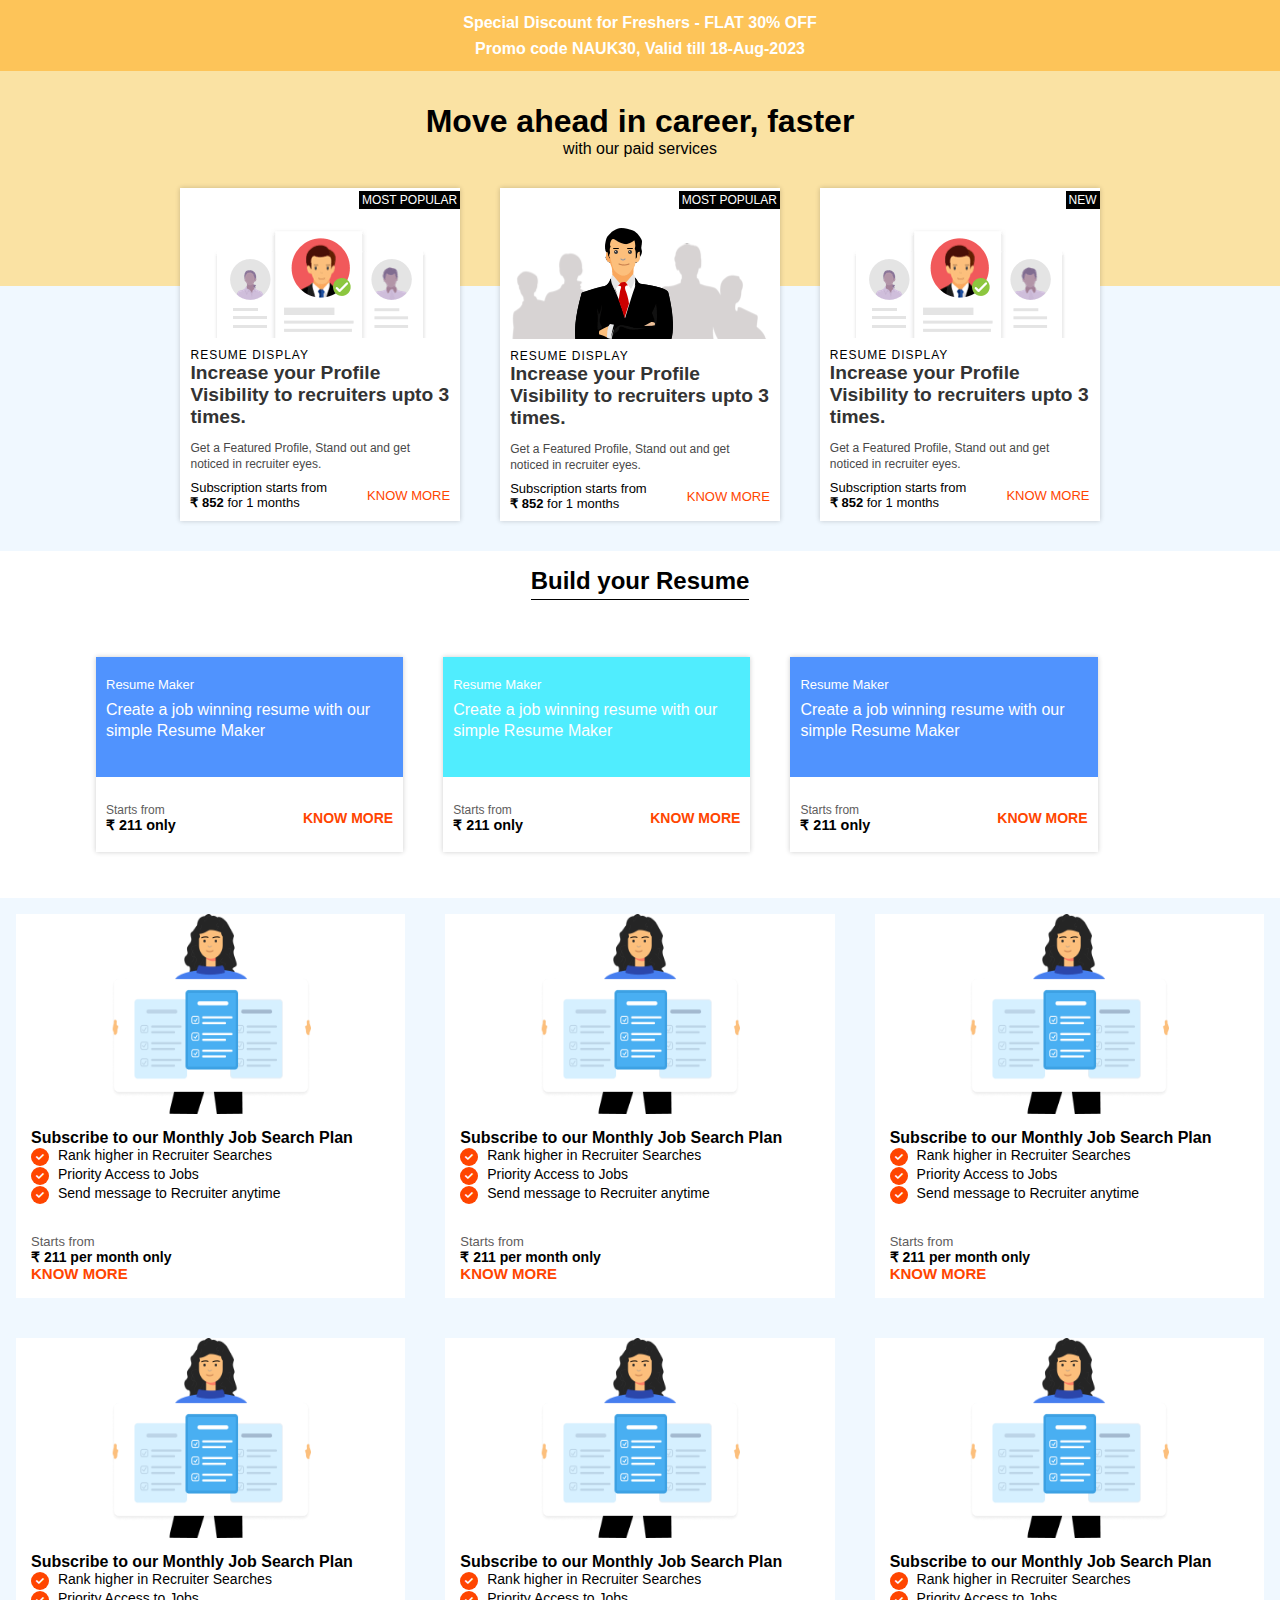
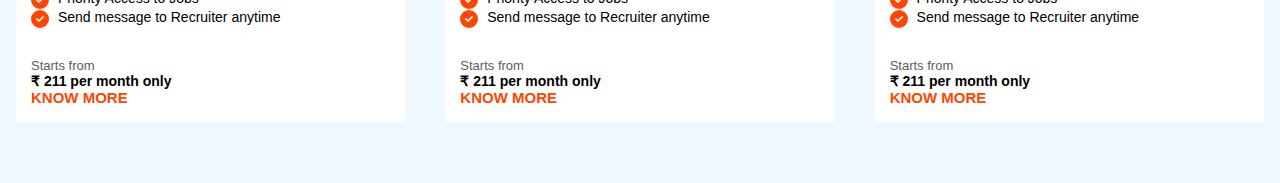
<file: index.html>
<!DOCTYPE html>
<html lang="en">

<head>
    <meta charset="UTF-8">
    <meta name="viewport" content="width=device-width, initial-scale=1.0">
    <title>Pages</title>
    <link href="https://cdn.jsdelivr.net/npm/bootstrap@5.0.2/dist/css/bootstrap.min.css" rel="stylesheet" integrity="sha384-EVSTQN3/azprG1Anm3QDgpJLIm9Nao0Yz1ztcQTwFspd3yD65VohhpuuCOmLASjC" crossorigin="anonymous">
    <link rel="stylesheet" href="https://cdnjs.cloudflare.com/ajax/libs/font-awesome/5.15.4/css/all.min.css">
    <link rel="stylesheet" href="style.css">
    <link rel="stylesheet" href="responsive.css">
</head>

<body>
    <div class="banner">
        <p>Special Discount for Freshers - FLAT 30% OFF</p>
        <p>Promo code NAUK30, Valid till 18-Aug-2023</p>
    </div>

    <div class="card-div1">
        <h1>Move ahead in career, faster</h1>
        <p>with our paid services</p>
    </div>

    <div class="product">
        <div class="cards-container">
            <div class="card-container">
                <div class="card card1" onclick="window.location.href='./combo-pack.html'">
                    <div class="card-img">
                        <img src="./assets/resumeDisplay.c7a649c3.png" alt="" class="img-fluid">
                        <div class="tag">
                            MOST POPULAR
                        </div>
                    </div>
                    <div class="card-title">
                        <p class="title">RESUME DISPLAY</p>
                        <h5>Increase your Profile Visibility to recruiters upto 3 times.</h5>
                        <p class="para">Get a Featured Profile, Stand out and get noticed in recruiter eyes.</p>
    
                        <div class="card-description">
                            <div>
                                <p>Subscription starts from</p>
                                <p><span>₹ 852</span> for 1 months</p>
                            </div>
                            <div>
                                <a href="">KNOW MORE</a>
                            </div>
                        </div>
                    </div>
    
                </div>
                <div class="card card2" onclick="window.location.href='./new-combo.html'">
                    <div class="card-img">
                        <img src="./assets/priorityApp.4d581f13.png" alt="" class="img-fluid">
                        <div class="tag">
                            MOST POPULAR
                        </div>
                    </div>
                    <div class="card-title">
                        <p class="title">RESUME DISPLAY</p>
                        <h5>Increase your Profile Visibility to recruiters upto 3 times.</h5>
                        <p class="para">Get a Featured Profile, Stand out and get noticed in recruiter eyes.</p>
    
                        <div class="card-description">
                            <div>
                                <p>Subscription starts from</p>
                                <p><span>₹ 852</span> for 1 months</p>
                            </div>
                            <div>
                                <a href="">KNOW MORE</a>
                            </div>
                        </div>
                    </div>
    
                </div>
                <div class="card card1" onclick="window.location.href='./new-combo.html'">
                    <div class="card-img">
                        <img src="./assets/resumeDisplay.c7a649c3.png" alt="" class="img-fluid">
                        <div class="tag">
                            NEW
                        </div>
                    </div>
                    <div class="card-title">
                        <p class="title">RESUME DISPLAY</p>
                        <h5>Increase your Profile Visibility to recruiters upto 3 times.</h5>
                        <p class="para">Get a Featured Profile, Stand out and get noticed in recruiter eyes.</p>
    
                        <div class="card-description">
                            <div>
                                <p>Subscription starts from</p>
                                <p><span>₹ 852</span> for 1 months</p>
                            </div>
                            <div>
                                <a href="">KNOW MORE</a>
                            </div>
                        </div>
                    </div>
    
                </div>
            </div>
        </div>
    </div>  

    <div class="resume-div1">
        <p>Build your Resume</p>
    </div>

    <div class="resume">
        <div class="resumes-container">
            <div class="resume-container">
                <div class="resume-card">
                    <div class="resume-img">
                        <div class="resume-color"></div>
                        <div class="resume-tag">
                            <p>Resume Maker</p>
                            <h6>Create a job winning resume with our simple Resume Maker</h6>
                        </div>
                    </div>
                    <div class="resume-desc">
                        <div>
                            <p>Starts from</p>
                            <h6>₹ 211 only</h6>
                        </div>
                        <div>
                            <a href="">KNOW MORE</a>
                        </div>
                    </div>
                </div>

                <div class="resume-card">
                    <div class="resume-img">
                        <div class="resume-color resume-card2"></div>
                        <div class="resume-tag">
                            <p>Resume Maker</p>
                            <h6>Create a job winning resume with our simple Resume Maker</h6>
                        </div>
                    </div>
                    <div class="resume-desc">
                        <div>
                            <p>Starts from</p>
                            <h6>₹ 211 only</h6>
                        </div>
                        <div>
                            <a href="">KNOW MORE</a>
                        </div>
                    </div>
                </div>

                <div class="resume-card">
                    <div class="resume-img">
                        <div class="resume-color "></div>
                        <div class="resume-tag">
                            <p>Resume Maker</p>
                            <h6>Create a job winning resume with our simple Resume Maker</h6>
                        </div>
                    </div>
                    <div class="resume-desc">
                        <div>
                            <p>Starts from</p>
                            <h6>₹ 211 only</h6>
                        </div>
                        <div>
                            <a href="">KNOW MORE</a>
                        </div>
                    </div>
                </div>

            </div>
        </div>
    </div>


    <div class="jobs">
        <div class="jobs-container">
            <div class="job-card">
                <div class="job-imgDiv">
                    <img src="./assets/subscriptionWidget.d8278767.png" alt="" class="img-fluid">
                </div>
                <div class="job-desc">
                    <h4>Subscribe to our Monthly Job Search Plan</h4>
                    <p><i class="fas fa-check"></i> Rank higher in Recruiter Searches</p>
                    <p><i class="fas fa-check"></i> Priority Access to Jobs</p>
                    <p><i class="fas fa-check"></i> Send message to Recruiter anytime</p>
                </div>
                <div class="job-price">
                    <p>Starts from</p>
                    <h6>₹ 211 per month only</h6>

                    <a href="">KNOW MORE</a>
                </div>
            </div>

            <div class="job-card">
                <div class="job-imgDiv">
                    <img src="./assets/subscriptionWidget.d8278767.png" alt="" class="img-fluid">
                </div>
                <div class="job-desc">
                    <h4>Subscribe to our Monthly Job Search Plan</h4>
                    <p><i class="fas fa-check"></i> Rank higher in Recruiter Searches</p>
                    <p><i class="fas fa-check"></i> Priority Access to Jobs</p>
                    <p><i class="fas fa-check"></i> Send message to Recruiter anytime</p>
                </div>
                <div class="job-price">
                    <p>Starts from</p>
                    <h6>₹ 211 per month only</h6>

                    <a href="">KNOW MORE</a>
                </div>
            </div>

            <div class="job-card">
                <div class="job-imgDiv">
                    <img src="./assets/subscriptionWidget.d8278767.png" alt="" class="img-fluid">
                </div>
                <div class="job-desc">
                    <h4>Subscribe to our Monthly Job Search Plan</h4>
                    <p><i class="fas fa-check"></i> Rank higher in Recruiter Searches</p>
                    <p><i class="fas fa-check"></i> Priority Access to Jobs</p>
                    <p><i class="fas fa-check"></i> Send message to Recruiter anytime</p>
                </div>
                <div class="job-price">
                    <p>Starts from</p>
                    <h6>₹ 211 per month only</h6>

                    <a href="">KNOW MORE</a>
                </div>
            </div>

            <div class="job-card">
                <div class="job-imgDiv">
                    <img src="./assets/subscriptionWidget.d8278767.png" alt="" class="img-fluid">
                </div>
                <div class="job-desc">
                    <h4>Subscribe to our Monthly Job Search Plan</h4>
                    <p><i class="fas fa-check"></i> Rank higher in Recruiter Searches</p>
                    <p><i class="fas fa-check"></i> Priority Access to Jobs</p>
                    <p><i class="fas fa-check"></i> Send message to Recruiter anytime</p>
                </div>
                <div class="job-price">
                    <p>Starts from</p>
                    <h6>₹ 211 per month only</h6>

                    <a href="">KNOW MORE</a>
                </div>
            </div>

            <div class="job-card">
                <div class="job-imgDiv">
                    <img src="./assets/subscriptionWidget.d8278767.png" alt="" class="img-fluid">
                </div>
                <div class="job-desc">
                    <h4>Subscribe to our Monthly Job Search Plan</h4>
                    <p><i class="fas fa-check"></i> Rank higher in Recruiter Searches</p>
                    <p><i class="fas fa-check"></i> Priority Access to Jobs</p>
                    <p><i class="fas fa-check"></i> Send message to Recruiter anytime</p>
                </div>
                <div class="job-price">
                    <p>Starts from</p>
                    <h6>₹ 211 per month only</h6>

                    <a href="">KNOW MORE</a>
                </div>
            </div>

            <div class="job-card">
                <div class="job-imgDiv">
                    <img src="./assets/subscriptionWidget.d8278767.png" alt="" class="img-fluid">
                </div>
                <div class="job-desc">
                    <h4>Subscribe to our Monthly Job Search Plan</h4>
                    <p><i class="fas fa-check"></i> Rank higher in Recruiter Searches</p>
                    <p><i class="fas fa-check"></i> Priority Access to Jobs</p>
                    <p><i class="fas fa-check"></i> Send message to Recruiter anytime</p>
                </div>
                <div class="job-price">
                    <p>Starts from</p>
                    <h6>₹ 211 per month only</h6>

                    <a href="">KNOW MORE</a>
                </div>
            </div>
        </div>
    </div>


    <div style="height: 5vh;"></div>

    <script src="https://cdn.jsdelivr.net/npm/bootstrap@5.0.2/dist/js/bootstrap.bundle.min.js" integrity="sha384-MrcW6ZMFYlzcLA8Nl+NtUVF0sA7MsXsP1UyJoMp4YLEuNSfAP+JcXn/tWtIaxVXM" crossorigin="anonymous"></script>

</body>

</html>
</file>
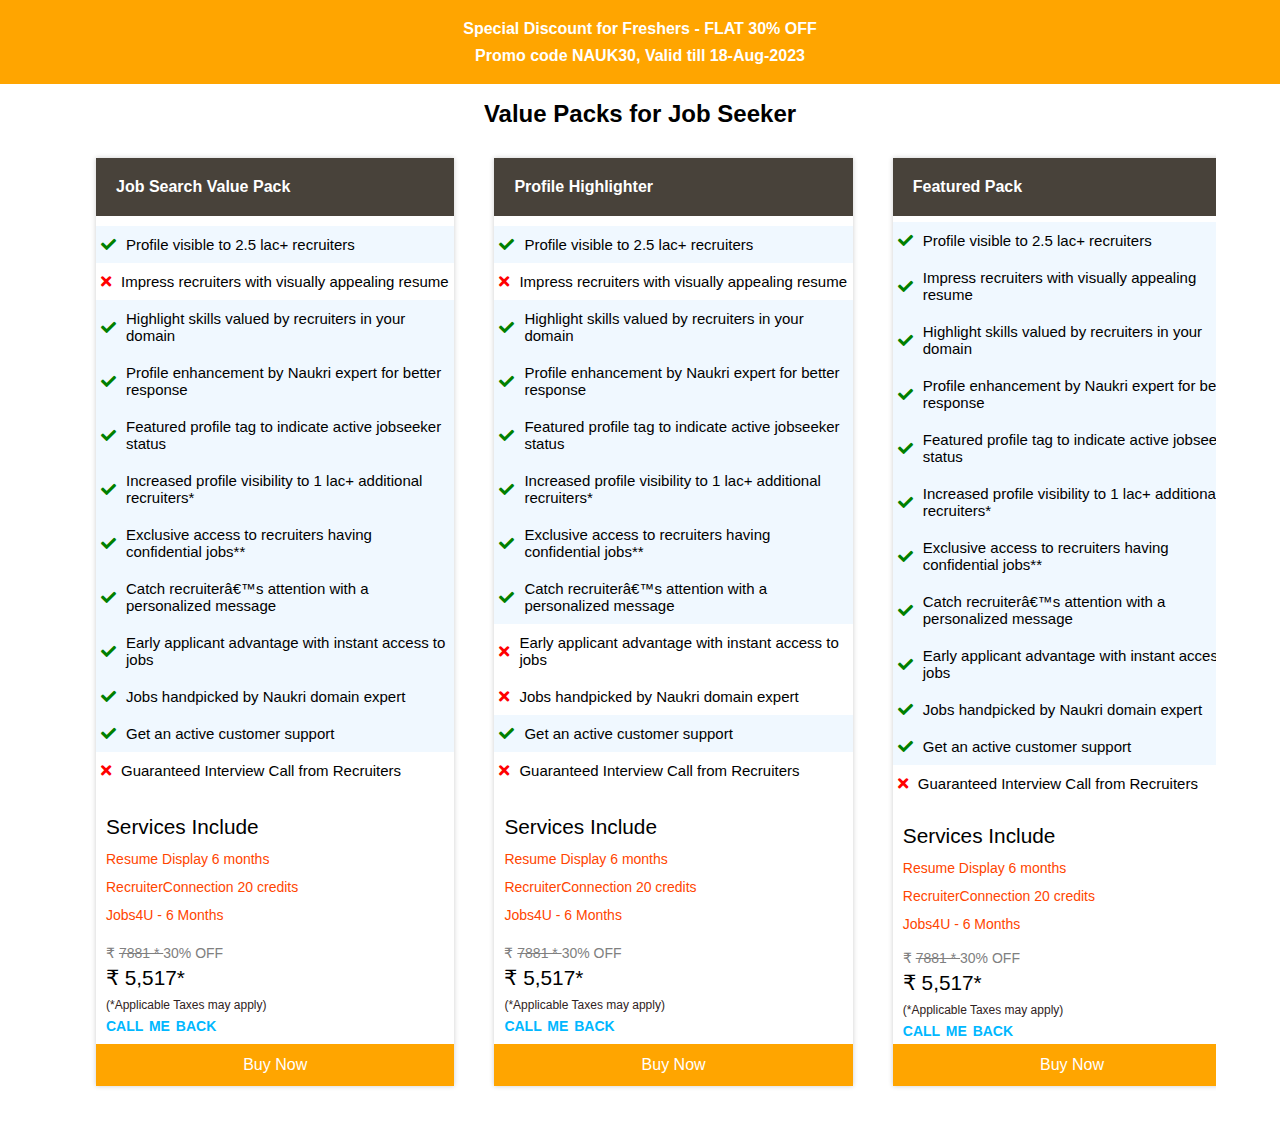
<file: combo-pack.html>
<!DOCTYPE html>
<html lang="en">
<head>
    <meta charset="UTF-8">
    <meta name="viewport" content="width=device-width, initial-scale=1.0">
    <title>Combo-pack</title>
    <link rel="stylesheet" href="https://cdnjs.cloudflare.com/ajax/libs/font-awesome/5.15.3/css/all.min.css">
    <link rel="stylesheet" href="combo-pack.css">
</head>
<body>

    <div class="banner">
        <p>Special Discount for Freshers - FLAT 30% OFF</p>
        <p>Promo code NAUK30, Valid till 18-Aug-2023</p>
    </div>

    <div class="resume">
        <h2 style="text-align: center;">Value Packs for Job Seeker</h2>
        <div class="resumes-container">
            <div class="resume-container">
                <div class="resume-card" onclick="window.location.href='./mail.html'">
                    <div class="heading">
                        <h4>Job Search Value Pack</h4>
                    </div>
                    
                    <div class="points">
                        <div class="tick-div">
                            <div class="flex">
                                <i class="fas fa-check"></i>
                                <p>Profile visible to 2.5 lac+ recruiters</p>
                            </div>
                            <div class="flex wrong">
                                <i class="fas fa-times"></i>
                                <p>Impress recruiters with visually appealing resume</p>
                            </div>
                            <div class="flex">
                                <i class="fas fa-check"></i>
                                <p>Highlight skills valued by recruiters in your domain</p>
                            </div>
                            <div class="flex">
                                <i class="fas fa-check"></i>
                                <p>Profile enhancement by Naukri expert for better response</p>
                            </div>
                            <div class="flex">
                                <i class="fas fa-check"></i>
                                <p>Featured profile tag to indicate active jobseeker status</p>
                            </div>
                            <div class="flex">
                                <i class="fas fa-check"></i>
                                <p>Increased profile visibility to 1 lac+ additional recruiters*</p>
                            </div>
                            <div class="flex">
                                <i class="fas fa-check"></i>
                                <p>Exclusive access to recruiters having confidential jobs**</p>
                            </div>
                            <div class="flex">
                                <i class="fas fa-check"></i>
                                <p>Catch recruiterâ€™s attention with a personalized message</p>
                            </div>
                            <div class="flex">
                                <i class="fas fa-check"></i>
                                <p>Early applicant advantage with instant access to jobs</p>
                            </div>
                            <div class="flex">
                                <i class="fas fa-check"></i>
                                <p>Jobs handpicked by Naukri domain expert</p>
                            </div>
                            <div class="flex">
                                <i class="fas fa-check"></i>
                                <p>Get an active customer support</p>
                            </div>
                            <div class="flex wrong">
                                <i class="fas fa-times"></i>
                                <p>Guaranteed Interview Call from Recruiters</p>
                            </div>
                        </div>
                    </div>

                    <div class="service">
                        <h2>Services Include</h2>
                        <p>Resume Display 6 months</p>
                        <p>RecruiterConnection 20 credits</p>
                        <p>Jobs4U - 6 Months</p>
                    </div>

                    <div class="pricing">
                        <p class="p1">₹ <a href="">7881 * </a> 30% OFF</p>
                        <h2>₹ 5,517*</h2>
                        <span>(*Applicable Taxes may apply)</span>
                        <p class="p2">CALL ME BACK</p>
                    </div>

                    <button>
                        Buy Now
                    </button>

                </div>

                <div class="resume-card" onclick="window.location.href='./mail.html'">
                    <div class="heading">
                        <h4>Profile Highlighter</h4>
                    </div>
                    
                    <div class="points">
                        <div class="tick-div">
                            <div class="flex">
                                <i class="fas fa-check"></i>
                                <p>Profile visible to 2.5 lac+ recruiters</p>
                            </div>
                            <div class="flex wrong">
                                <i class="fas fa-times"></i>
                                <p>Impress recruiters with visually appealing resume</p>
                            </div>
                            <div class="flex">
                                <i class="fas fa-check"></i>
                                <p>Highlight skills valued by recruiters in your domain</p>
                            </div>
                            <div class="flex">
                                <i class="fas fa-check"></i>
                                <p>Profile enhancement by Naukri expert for better response</p>
                            </div>
                            <div class="flex">
                                <i class="fas fa-check"></i>
                                <p>Featured profile tag to indicate active jobseeker status</p>
                            </div>
                            <div class="flex">
                                <i class="fas fa-check"></i>
                                <p>Increased profile visibility to 1 lac+ additional recruiters*</p>
                            </div>
                            <div class="flex">
                                <i class="fas fa-check"></i>
                                <p>Exclusive access to recruiters having confidential jobs**</p>
                            </div>
                            <div class="flex">
                                <i class="fas fa-check"></i>
                                <p>Catch recruiterâ€™s attention with a personalized message</p>
                            </div>
                            <div class="flex wrong">
                                <i class="fas fa-times"></i>
                                <p>Early applicant advantage with instant access to jobs</p>
                            </div>
                            <div class="flex wrong">
                                <i class="fas fa-times"></i>
                                <p>Jobs handpicked by Naukri domain expert</p>
                            </div>
                            <div class="flex">
                                <i class="fas fa-check"></i>
                                <p>Get an active customer support</p>
                            </div>
                            <div class="flex wrong">
                                <i class="fas fa-times"></i>
                                <p>Guaranteed Interview Call from Recruiters</p>
                            </div>
                        </div>
                    </div>

                    <div class="service">
                        <h2>Services Include</h2>
                        <p>Resume Display 6 months</p>
                        <p>RecruiterConnection 20 credits</p>
                        <p>Jobs4U - 6 Months</p>
                    </div>

                    <div class="pricing">
                        <p class="p1">₹ <a href="">7881 * </a> 30% OFF</p>
                        <h2>₹ 5,517*</h2>
                        <span>(*Applicable Taxes may apply)</span>
                        <p class="p2">CALL ME BACK</p>
                    </div>

                    <button>
                        Buy Now
                    </button>

                </div>

                <div class="resume-card" onclick="window.location.href='./mail.html'">
                    <div class="heading">
                        <h4>Featured Pack</h4>
                    </div>
                    
                    <div class="points">
                        <div class="tick-div">
                            <div class="flex">
                                <i class="fas fa-check"></i>
                                <p>Profile visible to 2.5 lac+ recruiters</p>
                            </div>
                            <div class="flex">
                                <i class="fas fa-check"></i>
                                <p>Impress recruiters with visually appealing resume</p>
                            </div>
                            <div class="flex">
                                <i class="fas fa-check"></i>
                                <p>Highlight skills valued by recruiters in your domain</p>
                            </div>
                            <div class="flex">
                                <i class="fas fa-check"></i>
                                <p>Profile enhancement by Naukri expert for better response</p>
                            </div>
                            <div class="flex">
                                <i class="fas fa-check"></i>
                                <p>Featured profile tag to indicate active jobseeker status</p>
                            </div>
                            <div class="flex">
                                <i class="fas fa-check"></i>
                                <p>Increased profile visibility to 1 lac+ additional recruiters*</p>
                            </div>
                            <div class="flex">
                                <i class="fas fa-check"></i>
                                <p>Exclusive access to recruiters having confidential jobs**</p>
                            </div>
                            <div class="flex">
                                <i class="fas fa-check"></i>
                                <p>Catch recruiterâ€™s attention with a personalized message</p>
                            </div>
                            <div class="flex">
                                <i class="fas fa-check"></i>
                                <p>Early applicant advantage with instant access to jobs</p>
                            </div>
                            <div class="flex">
                                <i class="fas fa-check"></i>
                                <p>Jobs handpicked by Naukri domain expert</p>
                            </div>
                            <div class="flex">
                                <i class="fas fa-check"></i>
                                <p>Get an active customer support</p>
                            </div>
                            <div class="flex wrong">
                                <i class="fas fa-times"></i>
                                <p>Guaranteed Interview Call from Recruiters</p>
                            </div>
                        </div>
                    </div>

                    <div class="service">
                        <h2>Services Include</h2>
                        <p>Resume Display 6 months</p>
                        <p>RecruiterConnection 20 credits</p>
                        <p>Jobs4U - 6 Months</p>
                    </div>

                    <div class="pricing">
                        <p class="p1">₹ <a href="">7881 * </a> 30% OFF</p>
                        <h2>₹ 5,517*</h2>
                        <span>(*Applicable Taxes may apply)</span>
                        <p class="p2">CALL ME BACK</p>
                    </div>

                    <button>
                        Buy Now
                    </button>

                </div>

            </div>
        </div>
    </div>
</body>
</html>
</file>
<file: style.css>
* {
    margin: 0;
    padding: 0;
    box-sizing: border-box;
}

body {
    font-family: Arial, Helvetica, sans-serif;
    background-color: rgb(238, 237, 237);
    background-color: aliceblue;
}

p{
    margin: 0;
}

.banner{
    background-color: rgba(255, 185, 56, 0.837);
    text-align: center;
    padding: 10px 0;
    color: white;
}

.banner p{
    font-weight: 600;
    line-height: 1.6;
    margin: 0;
}

.product {
    position: relative;
    overflow: hidden;
    margin-top: -8rem;
}

.cards-container{
    /* height: 30vh; */

    padding: 10px 1rem;
    /* display: flex; */
    overflow: auto;
    scroll-behavior: smooth;
}

.card-div1{
    background-color: rgba(2, 4, 36, 0.916);
    background-color: rgb(250, 226, 163);
    text-align: center;
    padding-top: 2rem;
    padding-bottom: 8rem;
    color: white;
    color: black;
}

.card-container{
    display: inline-flex;
    /* align-items: center; */
    justify-content: center;
    gap: 40px;
    overflow-x: auto;
    scroll-behavior: smooth;
    padding: 20px 1rem;
}

.cards-container::-webkit-scrollbar {
    display: none;
}

.card{
    width: 23%;
    /* height: 400px; */
    cursor: pointer;
    background-color: white;
    box-shadow: 0 0 5px rgba(0,0,0,0.2);
}

.card1:hover .card-img{
    background-color: rgb(198, 226, 251);
}

.card-img{
    position: relative;
    display: flex;
    justify-content: center;
    padding-top: 40px;
}

.img-div{
    width: 100%;
    height: 100%;
}



.tag{
    position: absolute;
    background-color: black;
    top: 3px;
    right: 0;
    font-size: 12px;
    padding: 2px 3px;
    color: white;
}

.card-title{
    width: 100%;
    color: black;
    padding: 10px;
}

.title{
    font-size: 12px;
    letter-spacing: 1px;
    /* margin-bottom: 0.5rem; */
}

.card-title h5{
    color: #333333;
    margin-bottom: 0.8rem;
    font-size: 1.2rem;
}

.card-title .para{
    font-size: 12px;
    line-height: 1.3;
    color: rgb(73, 73, 73);
}


.card-description{
    display: flex;
    color: black;
    justify-content: space-between;
    align-items: center;
    margin-top: 0.5rem;
    /* background-color: rebeccapurple; */
}

.card-description div{
    padding: 0;
    margin: 0;
    /* background-color: rebeccapurple; */
}

.card-description div p{
    font-size: 13px;
    margin: 0;
}

.card-description div p span{
    font-weight: bold;
    font-size: 13px;
    line-height: normal;
}

.card-description div a{
    font-size: 13px;
    text-decoration: none;
    color: orangered;
}

.card2:hover .card-img{
    background-color: lightcoral;
}

.resume{
    background-color: white;
    padding: 1rem 5vw;
    position: relative;
    overflow: hidden;
}

.resumes-container{
    padding: 10px 1rem;
    overflow: auto;
    scroll-behavior: smooth;
}

.resumes-container::-webkit-scrollbar {
    display: none;
}

.resume-container{
    display: inline-flex;
    /* align-items: center; */
    justify-content: center;
    gap: 40px;
    overflow-x: auto;
    scroll-behavior: smooth;
    padding: 20px 1rem;
}

.resume-div1{
    background-color: white;
    text-align: center;
    padding: 1rem;
}

.resume-div1 p{
    font-weight: 600;
    font-size: 1.5rem;
    display: inline;
    padding-bottom: 5px;
    border-bottom: 1px solid black;
}

.resume-card{
    width: 24vw;
    height: 195px;
    box-shadow: 0 0 5px rgba(0,0,0,0.2);
    background-color: white;
    cursor: pointer;
}

.resume-img{
    position: relative;
}

.resume-color{
    background-color: rgb(80, 147, 254);
    width: 100%;
    height: 120px;
}

.resume-tag{
    position: absolute;
    top: 20px;
    left: 10px;
    color: white;
}

.resume-tag p{
    font-size: 13px;
    margin-bottom: 0.5rem;
}

.resume-tag h6{
    font-size: 16px;
    font-weight: 500;
    line-height: 1.3;
}

.resume-desc{
    display: flex;
    justify-content: space-between;
    margin-top: 1rem;
    align-items: center;
    padding: 10px;
}

.resume-desc p{
    font-size: 12px;
    color: #5e5c5c;
}

.resume-desc h6{
    font-size: 0.9rem;
    font-weight: bold;
}

.resume-desc a{
    text-decoration: none;  
    font-size: 14px;
    font-weight: bold;
    color: orangered;
}

.resume-card2{
    background-color: rgb(80, 237, 254);
}

.jobs{
    padding: 1rem;
}


.jobs-container{
    display: grid;
    grid-template-columns: 1fr 1fr 1fr;
    gap: 40px ;
}

.job-card{
    background-color: white;
    cursor: pointer;
}

.job-imgDiv{
    height: 200px;
    width: 200px;
    margin: 0 auto;
}

.job-imgDiv img{
    width: 100%;
    height: 100%;
}

.job-desc{
    padding: 15px;
}

.job-desc h4{
    font-size: 16px;
    font-weight: bold;
}

.job-desc p{
    font-size: 14px;
}

.fas{
    color: white;
    /* background-color: blue; */
    background-color: orangered;
    border-radius: 50%;
    font-size: 8px;
    padding: 5px;
    margin-right: 5px;
}

.job-price{
    padding: 15px;
}

.job-price p{
    font-size: 13px;
    color: #5e5c5c;
}

.job-price h6{
    font-size: 14px;
    font-weight: bold;
}

.job-price a{
    text-decoration: none;
    font-size: 15px;
    font-weight: bold;
    color: orangered;
}
</file>
<file: responsive.css>
@media screen and (max-width: 1024px) {
    .card{
        width: 28vw;
    }

    .resume-card{
        width: 28vw;
    }
    
    .jobs-container{
        grid-template-columns: 1fr 1fr;
    }

}

@media screen and (max-width: 834px) {
    .card{
        width: 40vw;
    }

    .resume-card{
        width: 40vw;
    }

}

@media screen and (max-width: 600px) {
    .jobs-container{
        grid-template-columns: 1fr;
    }
}

@media screen and (max-width: 425px) {
    .card{
        width: 70vw;
    }

    .resume-card{
        width: 70vw;
    }

}
</file>
<file: combo-pack.css>
* {
    margin: 0;
    padding: 0;
    box-sizing: border-box;
}

body{
    font-family: Arial, Helvetica, sans-serif;
}


.banner{
    background-color: orange;
    text-align: center;
    padding: 15px 0;
    color: white;
}

.banner p{
    font-weight: 600;
    line-height: 1.7;
    margin: 0;
}

.resume{
    background-color: white;
    padding: 1rem 5vw;
    position: relative;
    overflow: hidden;
}

.resumes-container{
    padding: 10px 1rem;
    overflow: auto;
    scroll-behavior: smooth;
    /* height: 100rem; */
}

.resumes-container::-webkit-scrollbar {
    display: none;
}

.resume-container{
    display: inline-flex;
    /* align-items: center; */
    justify-content: center;
    gap: 40px;
    overflow-x: auto;
    scroll-behavior: smooth;
    padding: 20px 1rem;
}

.resume-card{
    width: 28vw;
    height: 58rem;
    box-shadow: 0 0 5px rgba(0,0,0,0.2);
    background-color: white;
    cursor: pointer;
    display: flex;
    flex-direction: column;
    justify-content: space-between;
}

.heading{
    background-color: rgb(72, 66, 58);
    padding: 20px;
    font-size: 1rem;
    color: white;
}

.tick-div div{
    padding: 10px 5px;
    font-size: 15px;
}


.points{
    background-color: aliceblue;
}

.wrong{
    background-color: white;
}

.fa-check{
    color: green;
}

.fa-times{
    color: grey;
    color: red;
}

.flex{
    display: flex;
    align-items: center;
    gap: 10px;
}

.service{
    margin-top: 1rem;
    padding: 0 10px;
}

.service h2{
    font-weight: 500;
    font-size: 1.3rem;
}

.service p{
    margin: 12px 0;
    font-size: 14px;
    color: rgb(0, 68, 255);
    color: orangered;
}

.pricing{
    padding: 0 10px;
}

.p1{
    color: gray;
    font-size: 14px;
}

.pricing a{
    text-decoration: line-through;
    color: gray;
}

.pricing h2{
    font-weight: normal;
    font-size: 1.3rem;
    margin: 5px 0;
}

.pricing span{
    font-size: 12px;
    color: #2f2222;
}

.p2{
    font-size: 14px;
    margin-top: 5px;
    color: rgb(0, 183, 255);
    word-spacing: 2px;
    /* margin-bottom: 1.3rem; */
    font-weight: bold;
}

button{
    width: 100%;
    padding: 12px;
    border: none;
    color: white;
    background-color: orange;
    font-size: 1rem;
    outline: none;
    cursor: pointer;
}

button:hover{
    background-color: rgb(233, 152, 0);
}

@media screen and (max-width: 1024px) {
    .resume-card{
        width: 38vw;
    }
}

@media screen and (max-width: 834px) {
    .resume-card{
        width: 50vw;
    }
}

@media screen and (max-width: 425px) {
    .resume-card{
        width: 75vw;
    }
}
</file>
